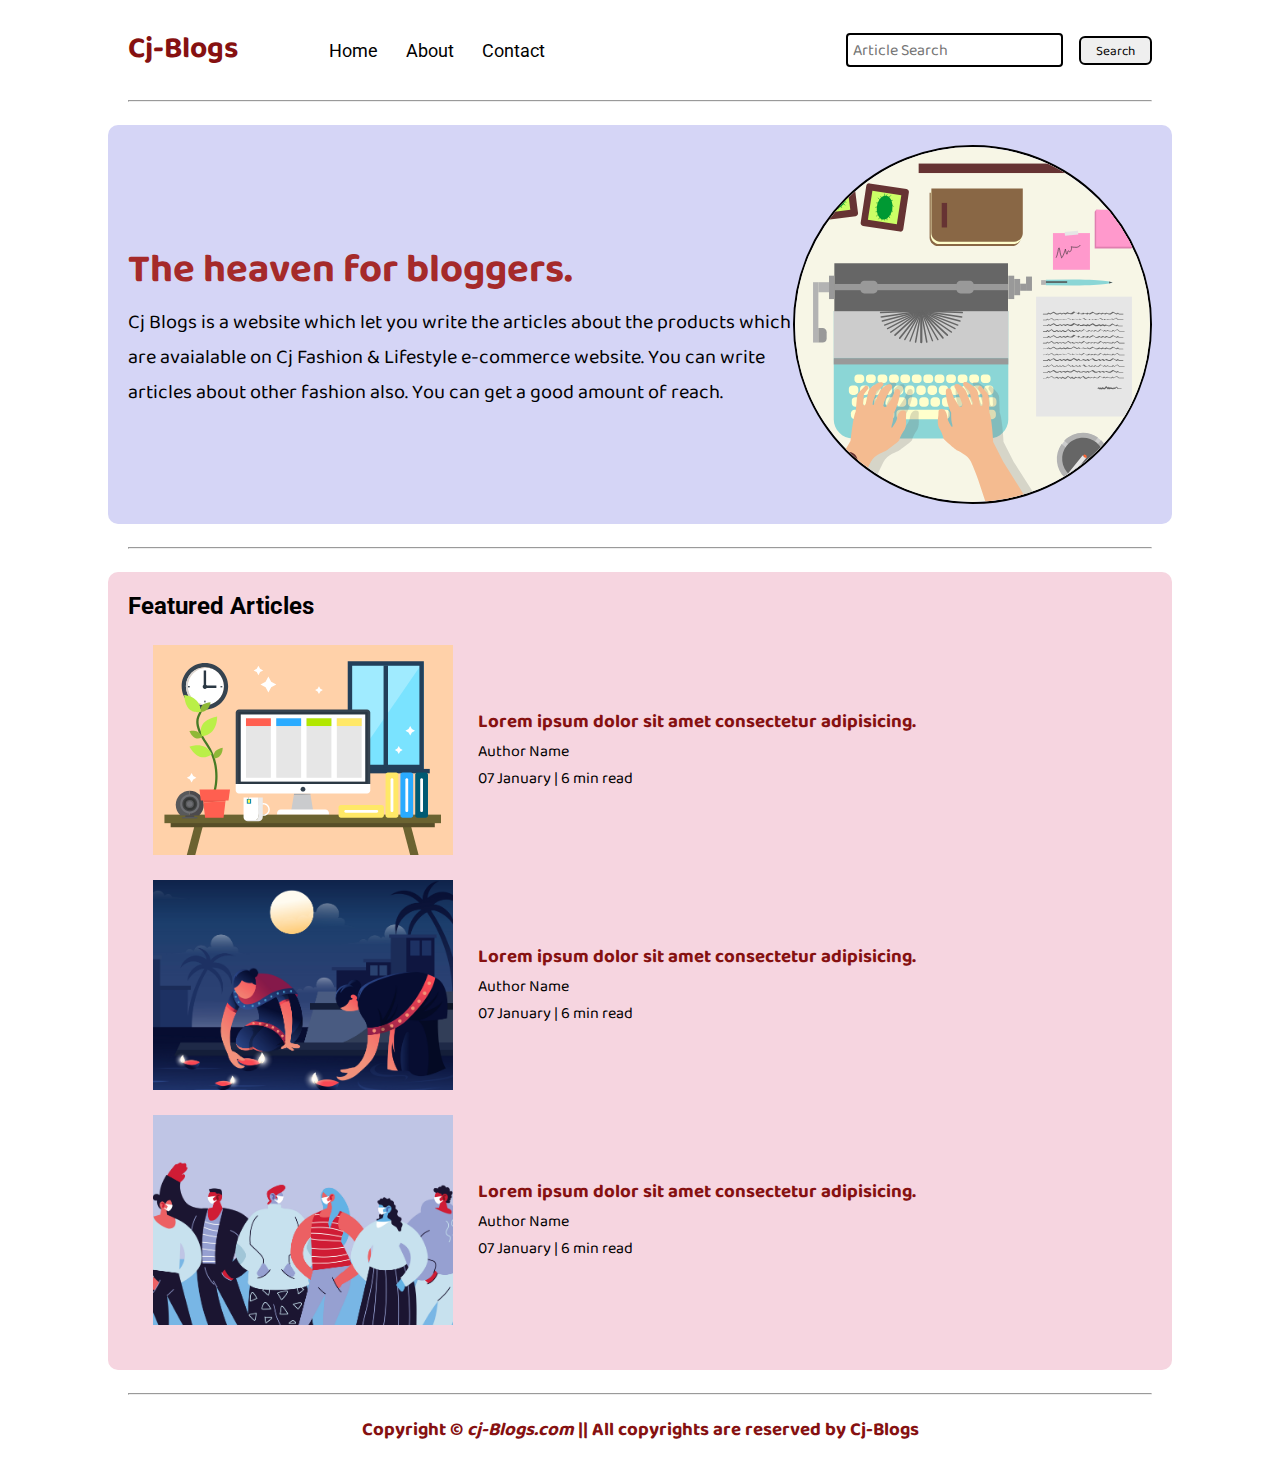
<file: index.html>
<!DOCTYPE html>
<html lang="en">
<head>
    <meta charset="UTF-8">
    <meta http-equiv="X-UA-Compatible" content="IE=edge">
    <meta name="viewport" content="width=device-width, initial-scale=1.0">
    <link rel="stylesheet" href="css/utils.css">
    <link rel="stylesheet" href="css/style.css">
    <title>Cj-Blogs</title>
</head>
<body>
    <nav class="navigation max-widhth-1 m-auto">
        <div class = "nav-left">
            <span>Cj-Blogs</span>
            <ul>
                <li><a href="/">Home</a></li>
                <li><a href="/">About</a></li>
                <li><a href="/contact.html">Contact</a></li>
            </ul>
        </div>
        <div class = "nav-Right">
            <input class="form-input" type="text" placeholder="Article Search">
            <button class="btn">Search</button>
        </div>
    </nav>

    <div class="max-widhth-1 m-auto"><hr></div>

    <div class="content max-widhth-1 m-auto">
        <div class="content-left">
            <h1>The heaven for bloggers.</h1>
            <p>Cj Blogs is a website which let you write the articles about the products which are avaialable on Cj Fashion & Lifestyle e-commerce website. You can write articles about other fashion also. You can get a good amount of reach.</p>
        </div>
        <div class="content-right">
            <img src="Images/home.svg" alt="">
        </div>
    </div>

    <div class="max-widhth-1 m-auto"><hr></div>
    
    <div class="home-articles max-widhth-1 m-auto">
        <h2 class="font2">Featured Articles</h2>
        <div class="home-article">
            <img src="Images/11.svg" alt="Article">
            <div class="home-article-content font1">
                <a href="/blogpost.html"><h3>Lorem ipsum dolor sit amet consectetur adipisicing.</h3></a>
                <div class="info">Author Name</div>
                <span class="info">07 January | 6 min read</span>
            </div>
        </div>
        <div class="home-article">
            <img src="Images/3.png" alt="Article">
            <div class="home-article-content font1">
                <a href="/blogpost.html"><h3>Lorem ipsum dolor sit amet consectetur adipisicing.</h3></a>
                <div class="info">Author Name</div>
                <span class="info">07 January | 6 min read</span>
            </div>
        </div>
        <div class="home-article">
            <img src="Images/2.png" alt="Article">
            <div class="home-article-content font1">
                <a href="/blogpost.html"><h3>Lorem ipsum dolor sit amet consectetur adipisicing.</h3></a>
                <div class="info">Author Name</div>
                <span class="info">07 January | 6 min read</span>
            </div>
        </div>
    </div>

    <div class="max-widhth-1 m-auto"><hr></div>

    <div class="footer max-widhth-2 m-auto font1">
        <div><h3>Copyright &copy; <a href="/">cj-Blogs.com</a> || All copyrights are reserved by Cj-Blogs</h3></div>
    </div>
</body>
</html>
</file>
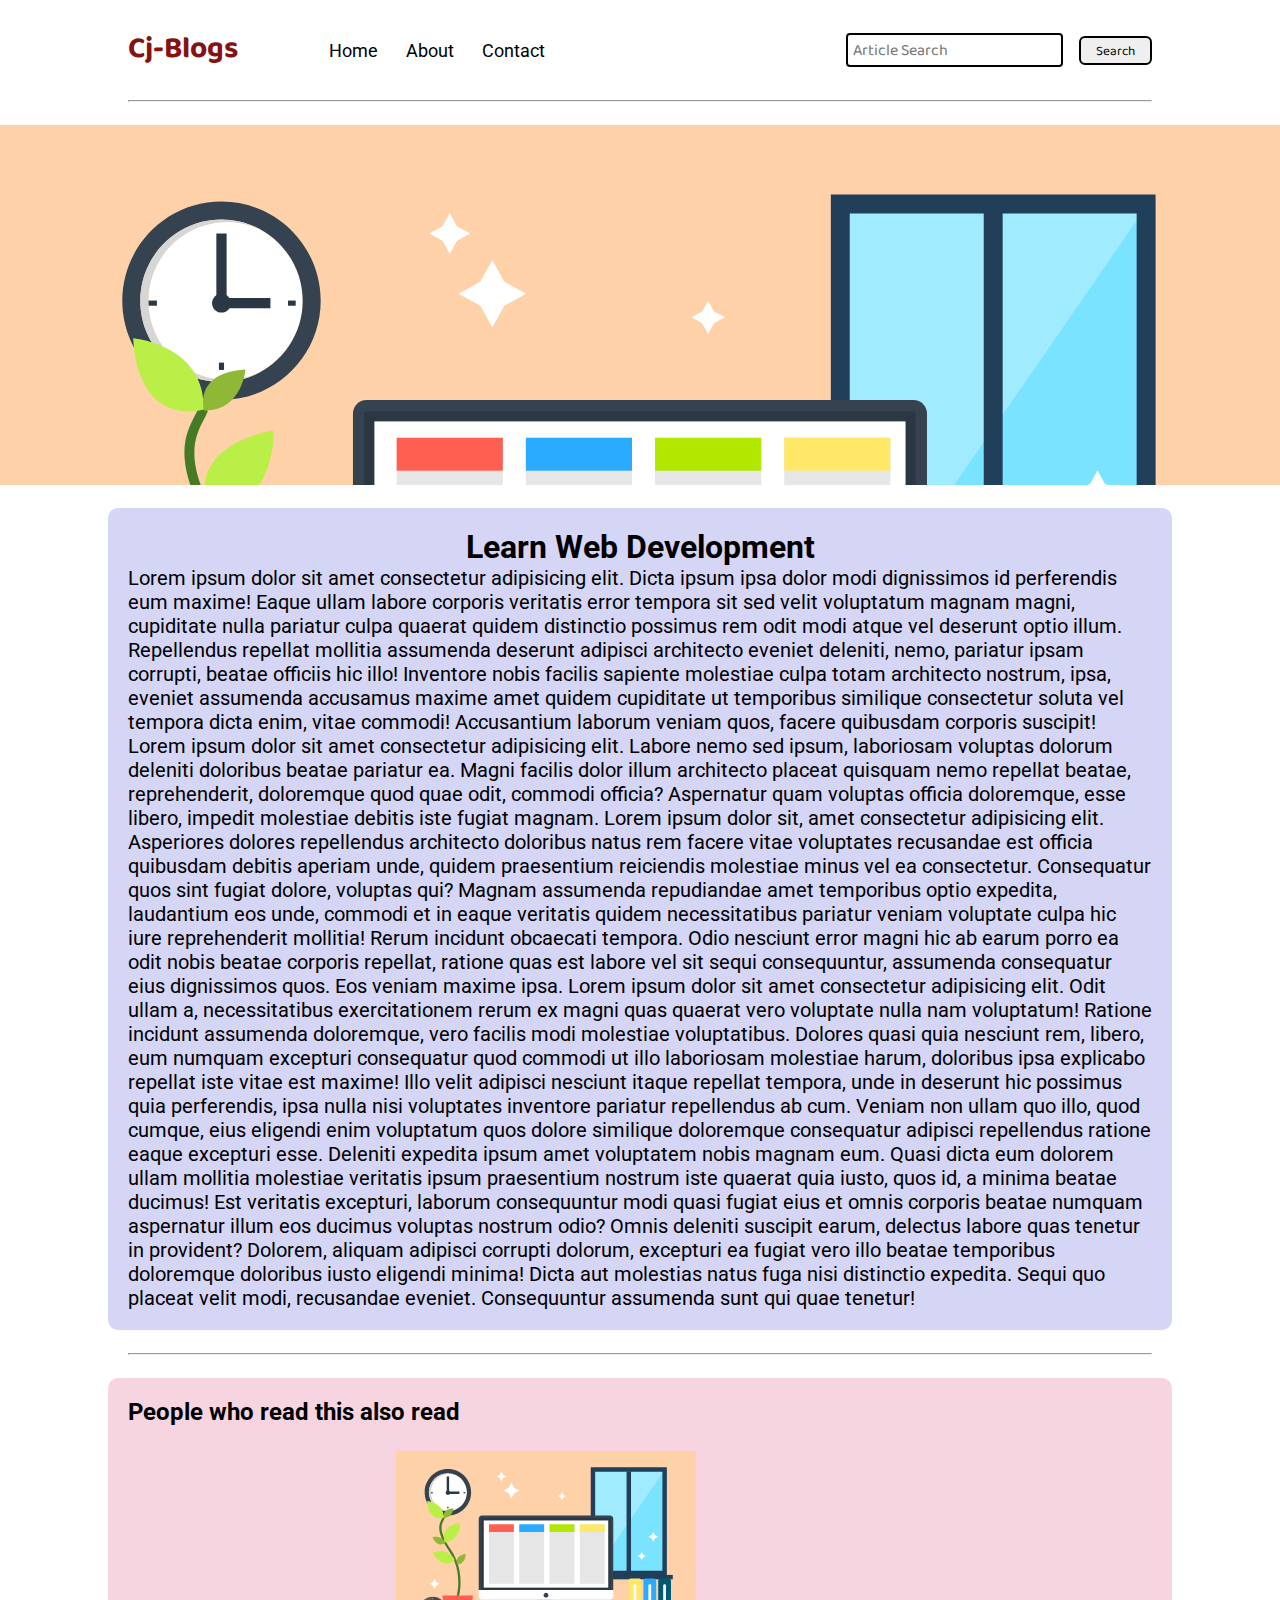
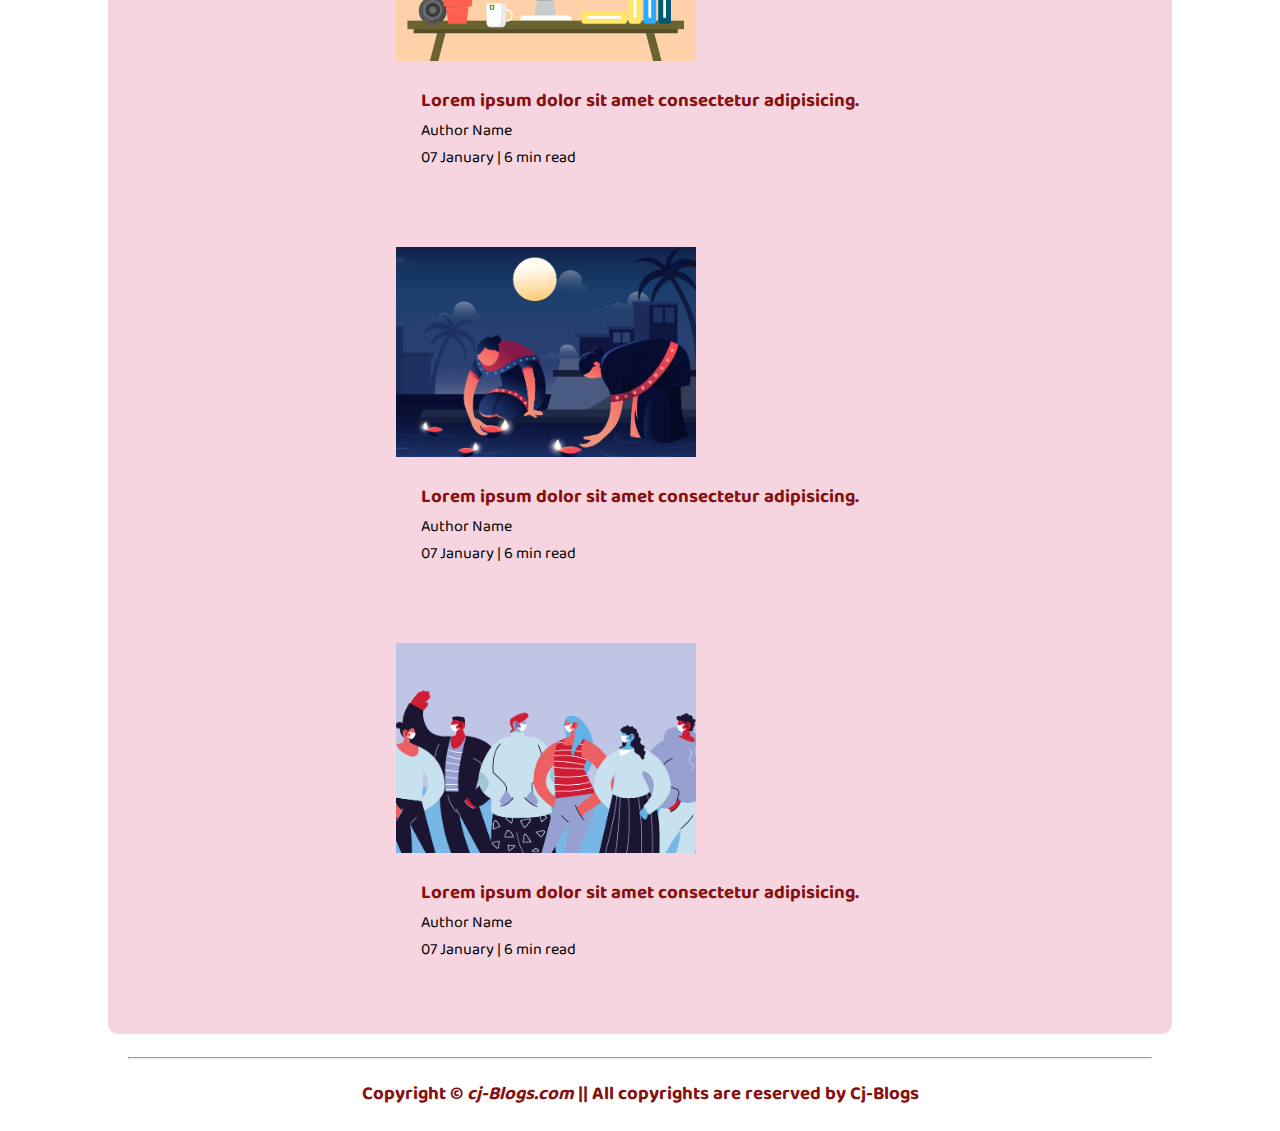
<file: blogpost.html>
<!DOCTYPE html>
<html lang="en">
  <head>
    <meta charset="UTF-8" />
    <meta http-equiv="X-UA-Compatible" content="IE=edge" />
    <meta name="viewport" content="width=device-width, initial-scale=1.0" />
    <link rel="stylesheet" href="css/utils.css" />
    <link rel="stylesheet" href="css/style.css" />
    <link rel="stylesheet" href="css/blogpost.css" />
    <title>Cj-Blogs</title>
  </head>
  <body>
    <nav class="navigation max-widhth-1 m-auto">
      <div class="nav-left">
        <span>Cj-Blogs</span>
        <ul>
          <li><a href="/">Home</a></li>
          <li><a href="/">About</a></li>
          <li><a href="/contact.html">Contact</a></li>
        </ul>
      </div>
      <div class="nav-Right">
        <input class="form-input" type="text" placeholder="Article Search" />
        <button class="btn">Search</button>
      </div>
    </nav>

    <div class="max-widhth-1 m-auto"><hr /></div>

    <div class="post-img">
      <img src="Images/11.svg" alt="" />
    </div>

    <div class="blogpost-content max-widhth-1 m-auto font2">
      <div class="blog-post-heading"><h1>Learn Web Development</h1></div>
      <p>
        Lorem ipsum dolor sit amet consectetur adipisicing elit. Dicta ipsum ipsa dolor modi dignissimos id perferendis eum maxime! Eaque ullam labore corporis veritatis error tempora sit sed velit voluptatum magnam magni, cupiditate nulla pariatur culpa quaerat quidem distinctio possimus rem odit modi atque vel deserunt optio illum. Repellendus repellat mollitia assumenda deserunt adipisci architecto eveniet deleniti, nemo, pariatur ipsam corrupti, beatae officiis hic illo! Inventore nobis facilis sapiente molestiae culpa totam architecto nostrum, ipsa, eveniet assumenda accusamus maxime amet quidem cupiditate ut temporibus similique consectetur soluta vel tempora dicta enim, vitae commodi! Accusantium laborum veniam quos, facere quibusdam corporis suscipit!

        Lorem ipsum dolor sit amet consectetur adipisicing elit. Labore nemo sed ipsum, laboriosam voluptas dolorum deleniti doloribus beatae pariatur ea. Magni facilis dolor illum architecto placeat quisquam nemo repellat beatae, reprehenderit, doloremque quod quae odit, commodi officia? Aspernatur quam voluptas officia doloremque, esse libero, impedit molestiae debitis iste fugiat magnam.

        Lorem ipsum dolor sit, amet consectetur adipisicing elit. Asperiores dolores repellendus architecto doloribus natus rem facere vitae voluptates recusandae est officia quibusdam debitis aperiam unde, quidem praesentium reiciendis molestiae minus vel ea consectetur. Consequatur quos sint fugiat dolore, voluptas qui? Magnam assumenda repudiandae amet temporibus optio expedita, laudantium eos unde, commodi et in eaque veritatis quidem necessitatibus pariatur veniam voluptate culpa hic iure reprehenderit mollitia! Rerum incidunt obcaecati tempora. Odio nesciunt error magni hic ab earum porro ea odit nobis beatae corporis repellat, ratione quas est labore vel sit sequi consequuntur, assumenda consequatur eius dignissimos quos. Eos veniam maxime ipsa.

        Lorem ipsum dolor sit amet consectetur adipisicing elit. Odit ullam a, necessitatibus exercitationem rerum ex magni quas quaerat vero voluptate nulla nam voluptatum! Ratione incidunt assumenda doloremque, vero facilis modi molestiae voluptatibus. Dolores quasi quia nesciunt rem, libero, eum numquam excepturi consequatur quod commodi ut illo laboriosam molestiae harum, doloribus ipsa explicabo repellat iste vitae est maxime! Illo velit adipisci nesciunt itaque repellat tempora, unde in deserunt hic possimus quia perferendis, ipsa nulla nisi voluptates inventore pariatur repellendus ab cum. Veniam non ullam quo illo, quod cumque, eius eligendi enim voluptatum quos dolore similique doloremque consequatur adipisci repellendus ratione eaque excepturi esse. Deleniti expedita ipsum amet voluptatem nobis magnam eum. Quasi dicta eum dolorem ullam mollitia molestiae veritatis ipsum praesentium nostrum iste quaerat quia iusto, quos id, a minima beatae ducimus! Est veritatis excepturi, laborum consequuntur modi quasi fugiat eius et omnis corporis beatae numquam aspernatur illum eos ducimus voluptas nostrum odio? Omnis deleniti suscipit earum, delectus labore quas tenetur in provident? Dolorem, aliquam adipisci corrupti dolorum, excepturi ea fugiat vero illo beatae temporibus doloremque doloribus iusto eligendi minima! Dicta aut molestias natus fuga nisi distinctio expedita. Sequi quo placeat velit modi, recusandae eveniet. Consequuntur assumenda sunt qui quae tenetur!
      </p>
    </div>

    <div class="max-widhth-1 m-auto"><hr /></div>

    <div class="m-auto max-widhth-1 home-articles">
      <h2 class="font2">People who read this also read</h2>
      <div class="row">
      <div class="home-article more-post">
        <img src="Images/11.svg" alt="Article" />
        <div class="home-article-content font1">
          <a href="/blogpost.html"
            ><h3>Lorem ipsum dolor sit amet consectetur adipisicing.</h3></a
          >
          <div>Author Name</div>
          <span>07 January | 6 min read</span>
        </div>
      </div>
      <div class="home-article more-post">
        <img src="Images/3.png" alt="Article" />
        <div class="home-article-content font1">
          <a href="/blogpost.html"
            ><h3>Lorem ipsum dolor sit amet consectetur adipisicing.</h3></a
          >
          <div>Author Name</div>
          <span>07 January | 6 min read</span>
        </div>
      </div>
      <div class="home-article more-post">
        <img src="Images/2.png" alt="Article" />
        <div class="home-article-content font1">
          <a href="/blogpost.html"
            ><h3>Lorem ipsum dolor sit amet consectetur adipisicing.</h3></a
          >
          <div>Author Name</div>
          <span>07 January | 6 min read</span>
        </div>
      </div>
    </div>
   </div> 

    <div class="max-widhth-1 m-auto"><hr /></div>

    <div class="footer max-widhth-2 m-auto font1">
      <div>
        <h3>
          Copyright &copy; <a href="/">cj-Blogs.com</a> || All copyrights are
          reserved by Cj-Blogs
        </h3>
      </div>
    </div>
  </body>
</html>
</file>
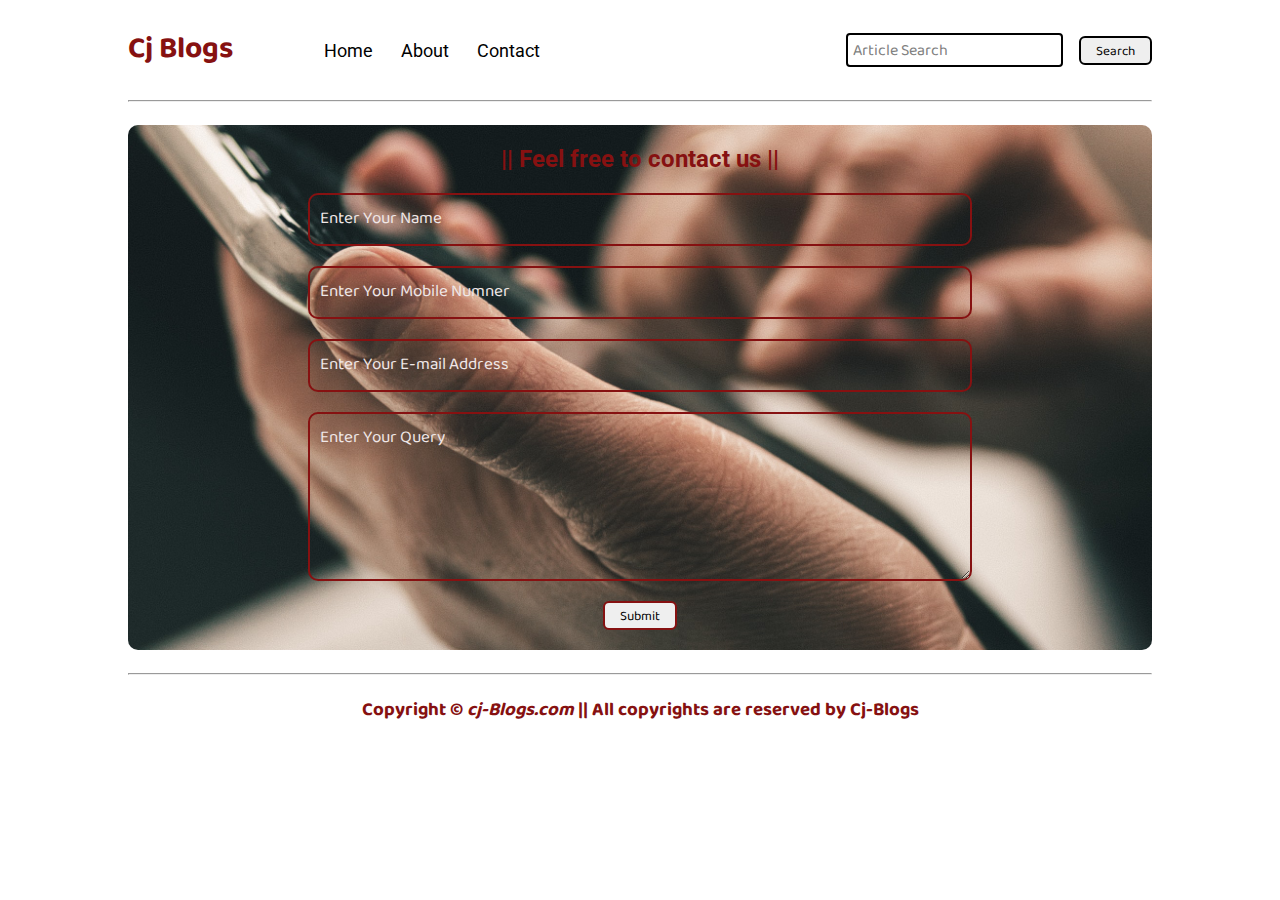
<file: contact.html>
<!DOCTYPE html>
<html lang="en">
  <head>
    <meta charset="UTF-8" />
    <meta http-equiv="X-UA-Compatible" content="IE=edge" />
    <meta name="viewport" content="width=device-width, initial-scale=1.0" />
    <link rel="stylesheet" href="css/utils.css" />
    <link rel="stylesheet" href="css/style.css" />
    <link rel="stylesheet" href="css/contact.css" />
    <title>Cj Blogs</title>
  </head>
  <body>
    <nav class="navigation max-widhth-1 m-auto">
      <div class="nav-left">
        <span>Cj Blogs</span>
        <ul>
          <li><a href="/">Home</a></li>
          <li><a href="/">About</a></li>
          <li><a href="/contact.html">Contact</a></li>
        </ul>
      </div>
      <div class="nav-Right">
        <input class="form-input" type="text" placeholder="Article Search" />
        <button class="btn">Search</button>
      </div>
    </nav>

    <div class="max-widhth-1 m-auto"><hr />

    <form action="/contact.html" class="contact-form">
        <h2 class="font2">|| Feel free to contact us ||</h2>
        <input class="input font1" type="text" placeholder="Enter Your Name">
        <input class="input font1" type="number" placeholder="Enter Your Mobile Numner">
        <input class="input font1" type="email" placeholder="Enter Your E-mail Address">
        <textarea name="query" class="input font1" id="query" cols="30" rows="5" placeholder="Enter Your Query"></textarea>
        <button class="btn btn-1">Submit</button>
    </form>
    </div>

    <div class="max-widhth-1 m-auto"><hr></div>

    <div class="footer max-widhth-2 m-auto font1">
        <div><h3>Copyright &copy; <a href="/">cj-Blogs.com</a> || All copyrights are reserved by Cj-Blogs</h3></div>
    </div>
  </body>
</html>
</file>
<file: css/utils.css>
@import url('https://fonts.googleapis.com/css2?family=Baloo+Bhaijaan+2:wght@500&family=Roboto&display=swap');
:root{
    --main-bg-color: rgb(134, 17, 17);
    --font1: 'Baloo Bhaijaan 2', cursive;
    --font2: 'Roboto', sans-serif;
}
.font1{
    font-family: var(--font1);
}
.font2{
    font-family: var(--font2);
}
.max-widhth-1{
    max-width: 80vw;
}
.max-width-2{
    max-width: 80vw;
}

.m-auto{
    margin: auto;
}
.btn{
    padding: 0px 15px;
    padding-top: 3px;
    border: 2px solid black;
    border-radius: 6px;
    font-family: var(--font1);
    cursor: pointer;
    transition: all 0.1s ease-in-out;
}

.btn:hover{
    color: white;
    background-color: var(--main-bg-color);
}
.form-input{
    padding: 0px 5px;
    padding-top: 3px;
    font-size: 16px;
    border: 2px solid black;
    border-radius: 4px;
    margin: 0 13px;
    font-family: var(--font1);
}
</file>
<file: css/style.css>
*{
    margin: 0;
    padding: 0; 
}

.navigation{
    display: flex;
    justify-content: space-between;
    align-items: center;
    font-family: var(--font1);
    /* background-color: red; */
    min-height: 100px;
}
.nav-left{
    font-size: 20px;
    display: flex;
}
.nav-left span{
    color: var(--main-bg-color);
    font-weight: bolder;
    font-size: 30px;
}
.nav-left ul{
    display: flex;
    align-items: center;
    margin: 0 77px;
    font-size: 18px;
}
.nav-left ul li{
    list-style: none;
    margin: 0 14px;
    font-family: var(--font2);
}
.nav-left ul li a{
    text-decoration: none;
    color: black;
}
.nav-left ul li a:hover{
    color: var(--main-bg-color);
    font-weight: bolder;
    transition: all 0.1s ease-in-out;
}

.content{
    display: flex;
    margin: 23px auto;
    padding: 20px 20px;
    border-radius: 10px;
    background-color: hsl(240, 64%, 90%);
}
.content-left{
    display: flex;
    justify-content: center;
    flex-direction: column;
    font-family: var(--font1);
    font-size: 20px;
}
.content-left h1{
    color: brown;
}
.content-right{
    display: flex;
    align-items: center;
    justify-content: flex-end;
}
.content-right img{
    height: 355px;
    border: 2px solid black;
    border-radius: 50%;
}

.home-articles{
    background-color: hsl(340, 64%, 90%);
    margin: 23px auto;
    padding: 20px 20px;
    border-radius: 10px;
}
.home-article{
    display: flex;
    margin: 25px;
}
.home-article img{
    width: 300px;
}
.home-article-content{
    align-self: center;
    padding: 25px;
}
.home-article-content a{
    text-decoration: none;
    color: var(--main-bg-color);
}

.footer{
    /* background-color: purple; */
    display: flex;
    flex-direction: row;
    align-items: center;
    justify-content: center;
    color: var(--main-bg-color);
    padding: 20px 20px;
}

.footer a{
    text-decoration: none;
    color: var(--font1);
    font-style: italic;
}

@media only screen and (max-width:1002px) {
    .navigation{
        display: flex;
        flex-direction: column;
        margin-bottom: 23px;
    }

    .nav-left{
        display: flex;
        flex-direction: column;
    }

    .nav-left span{
        text-align: center;
    }

    .nav-left ul{
        display: flex;
        flex-direction: column;
    }

    .nav-left ul li{
        padding-bottom: 5px;
    }

    .content-right img{
        height: 270px;
    }
}

@media only screen and (max-width:891px){
    .content-right img{
        height: 0;
        border: 0;
        border-radius: 0;
    }
}

@media only screen and (max-width:891px){
    .home-article img{
        width: 260px;
    }
    .home-article-content{
        padding: 20px;
    }
    .home-article-content a h3{
        font-size: 1.2rem;
    }
}

@media only screen and (max-width:649px){
    .content-left h1{
        font-size: 2rem;
    }
    .content-left p{
        font-size: 1.2rem;
    }
    .home-article img{
        width: 220px;
    }
    .home-article-content{
        padding: 15px;
    }
    .home-article-content a h3{
        font-size: 15px;
    }
    .info{
        font-size: 13px;
    }
    .footer h3{
        font-size: 1em;
    }
    .footer{
        padding: 14px 14px;
    }
}

@media only screen and (max-width:500px){
    .nav-left span{
        font-size: 20px;
    }
    .nav-left ul{
        font-size: 15px;
    }
    .btn{
        padding: 0px 10px;
        padding-top: 2px;
        border: 1px solid black;
        border-radius: 6px;
        font-family: var(--font1);
        cursor: pointer;
        transition: all 0.1s ease-in-out;
    }
    .form-input{
        padding: 0px 5px;
        padding-top: 3px;
        font-size: 13px;
        border: 2px solid black;
        border-radius: 4px;
        margin: 0 13px;
        font-family: var(--font1);
    }
    .content-left h1{
        font-size: 1.5rem;
    }
    .content-left p{
        font-size: 1rem;
    }
    .home-article{
        display: flex;
        flex-direction: column;
        align-items: center;
    }
    .home-articles h2{
        font-size: 1.5rem;
    }
    .footer h3{
        font-size: 0.7em;
    }
    .footer{
        padding: 12px 12px;
    }
}

@media only screen and (max-width:361px){
    .footer h3{
        font-size: 0.5em;
    }
    .footer{
        padding: 10px 10px;
    }
}

@media only screen and (max-width:322px){
    .nav-left span{
        font-size: 15px;
    }
    .nav-left ul{
        font-size: 10px;
    }
    .btn{
        padding: 0px 8px;
        padding-top: 1px;
        border: 0.7px solid black;
        border-radius: 6px;
        font-family: var(--font1);
        cursor: pointer;
        transition: all 0.1s ease-in-out;
    }
    .form-input{
        padding: 0px 5px;
        padding-top: 3px;
        font-size: 8px;
        border: 2px solid black;
        border-radius: 4px;
        margin: 0 13px;
        font-family: var(--font1);
    }
    .content-left h1{
        font-size: 1.2rem;
    }
    .content-left p{
        font-size: 0.8rem;
    }
    .home-articles h2{
        font-size: 1.2rem;
    }
    .home-article img{
        width: 0px;
    }
    .home-article-content{
        padding: 10px;
    }
    .home-article-content a h3{
        font-size: 13px;
    }
    .info{
        font-size: 11px;
    }
}

@media only screen and (max-width:237px){
    .btn{
        padding: 0px 2px;
        padding-top: 0.5px;
        border: 0.7px solid black;
        border-radius: 6px;
        font-family: var(--font1);
        cursor: pointer;
        transition: all 0.1s ease-in-out;
        font-size: 8px;
    }
    .form-input{
        padding: 0px 3px;
        padding-top: 2px;
        font-size: 5px;
        border: 0.5px solid black;
        border-radius: 4px;
        margin: 0 8px;
        font-family: var(--font1);
    }
    .footer{
        padding: 10px 10px;
    }
}

@media only screen and (max-width:160px){
    .content-left h1{
        font-size: 0.8rem;
    }
    .content-left p{
        font-size: 0.5rem;
    }
    .home-articles h2{
        font-size: 0.8rem;
    }    
    .home-article-content a h3{
        font-size: 8px;
    }
    .info{
        font-size: 4px;
    }
}
</file>
<file: css/blogpost.css>
.post-img{
    height: 40vh;
    overflow: hidden;
    margin-top: 23px;
}
.post-img img{
    width: 100vw;
}

.blogpost-content{
    margin: 23px auto;
    padding: 20px 20px;
    border-radius: 10px;
    background-color: hsl(240, 64%, 90%);
}

.blog-post-heading{
    text-align: center;
}
.blogpost-content p{
    font-size: 20px;
}

.row{
    display: flex;
    flex-direction: row;
    justify-content: center;
}
.more-post{
    display: flex;
    flex-direction: column;
    justify-content: center;
    text-align: center;
}

@media only screen and (max-width: 1294px) {
    .row{
        flex-direction: column;
        align-items: center;
    }
    .more-post{
        text-align: start;
    }
    
}
</file>
<file: css/contact.css>
.contact-form{
    display: flex;
    flex-direction: column;
    justify-content: center;
    align-items: center;
    margin: 23px 0px;
    padding: 20px 20px;
    border-radius: 10px;
    background: url(../Images/contact.jpg);
    background-repeat: no-repeat;
    /* background-size: contain; */
    background-position: center;
    background-size: 100vw;
}

.contact-form h2{
    margin-bottom: 10px;
    color: var(--main-bg-color);
}

.input{
    width: 50vw;
    padding: 10px 10px;
    margin: 10px 0px;
    border: 2px solid var(--main-bg-color);
    border-radius: 10px;
    font-size: 17px;
    background: none;
    color: white;
}

::placeholder{
    color: rgb(240, 232, 232);
}
.form-input::placeholder{
    color: grey;
}

#query{
    margin-bottom: 20px;
}

.btn-1{
    /* background-color: rgb(179, 54, 54); */
    border-color: var(--main-bg-color);
}
.btn-1:hover{
    border-color: black;
}

@media only screen and (max-width: 391px){
    .contact-form h2{
        font-size: 1rem;
    }
    .input{
        font-size: 1rem;
    }
    
}
</file>
